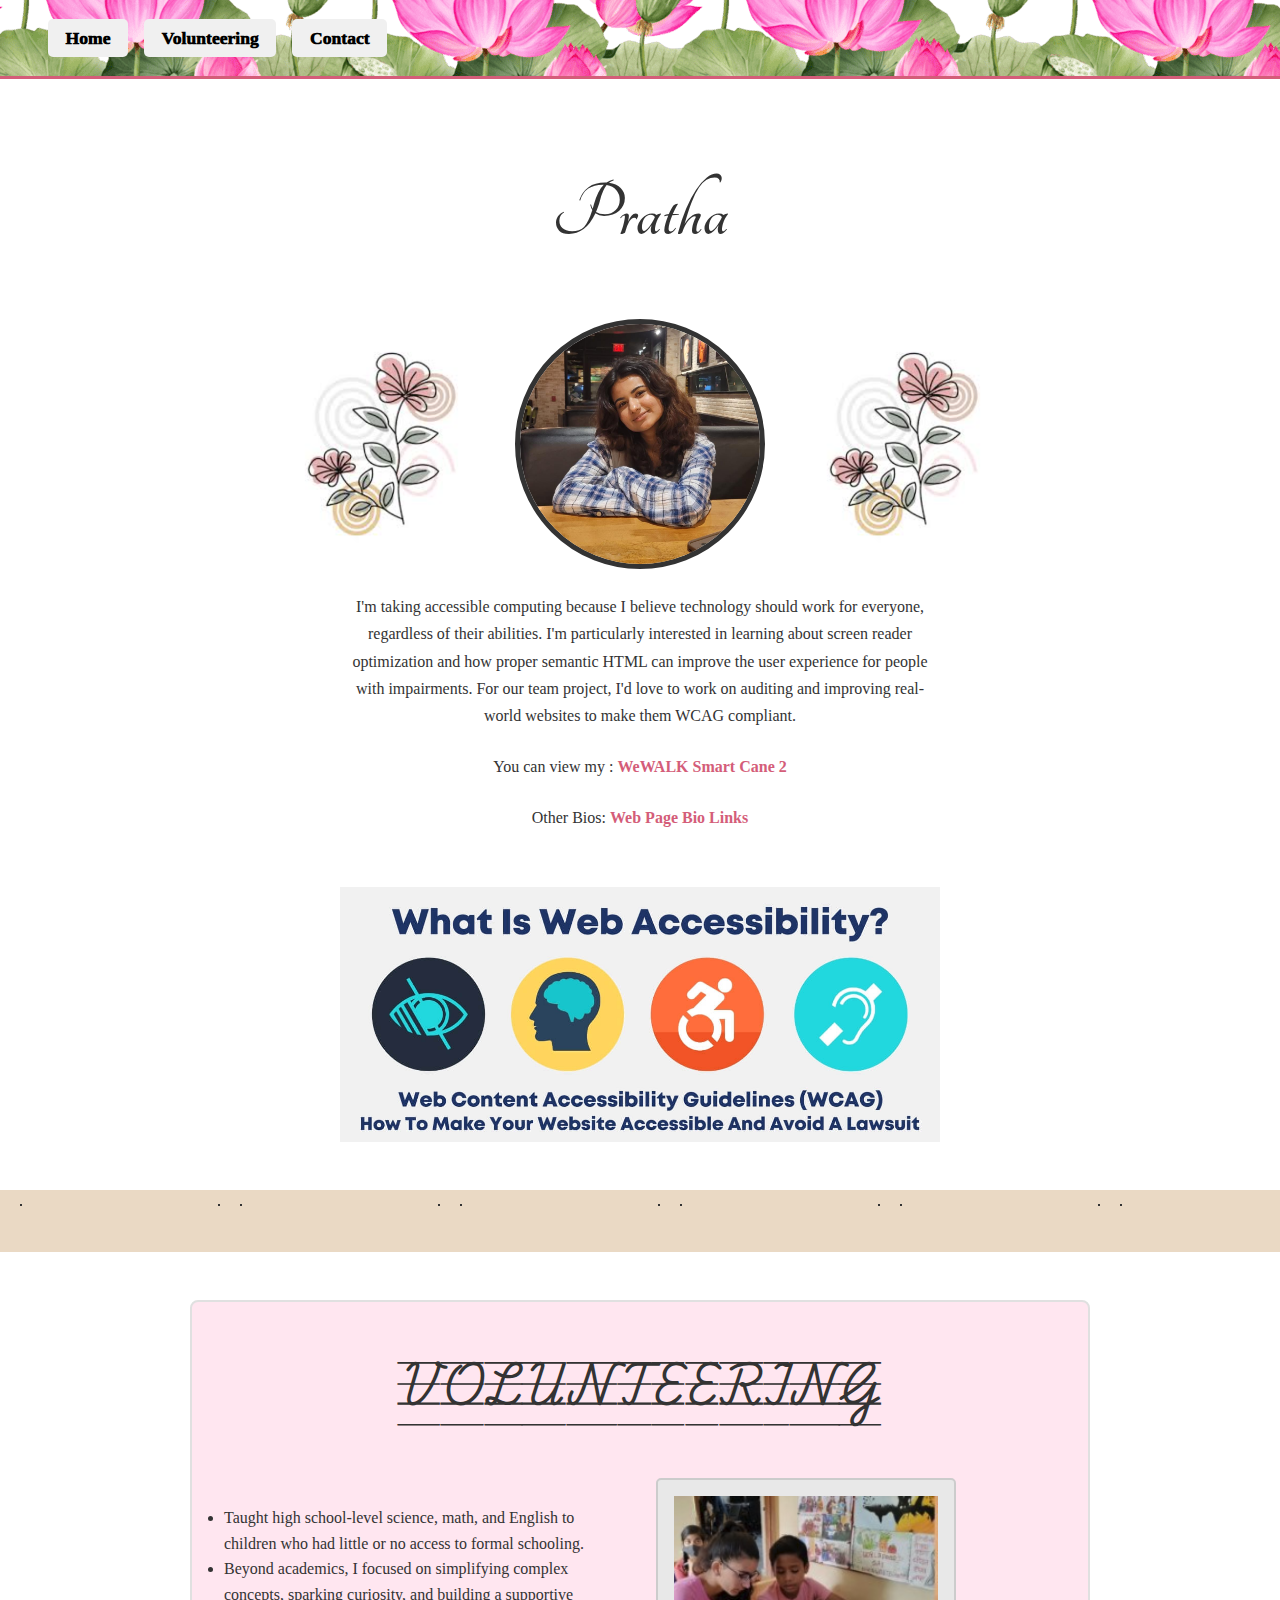
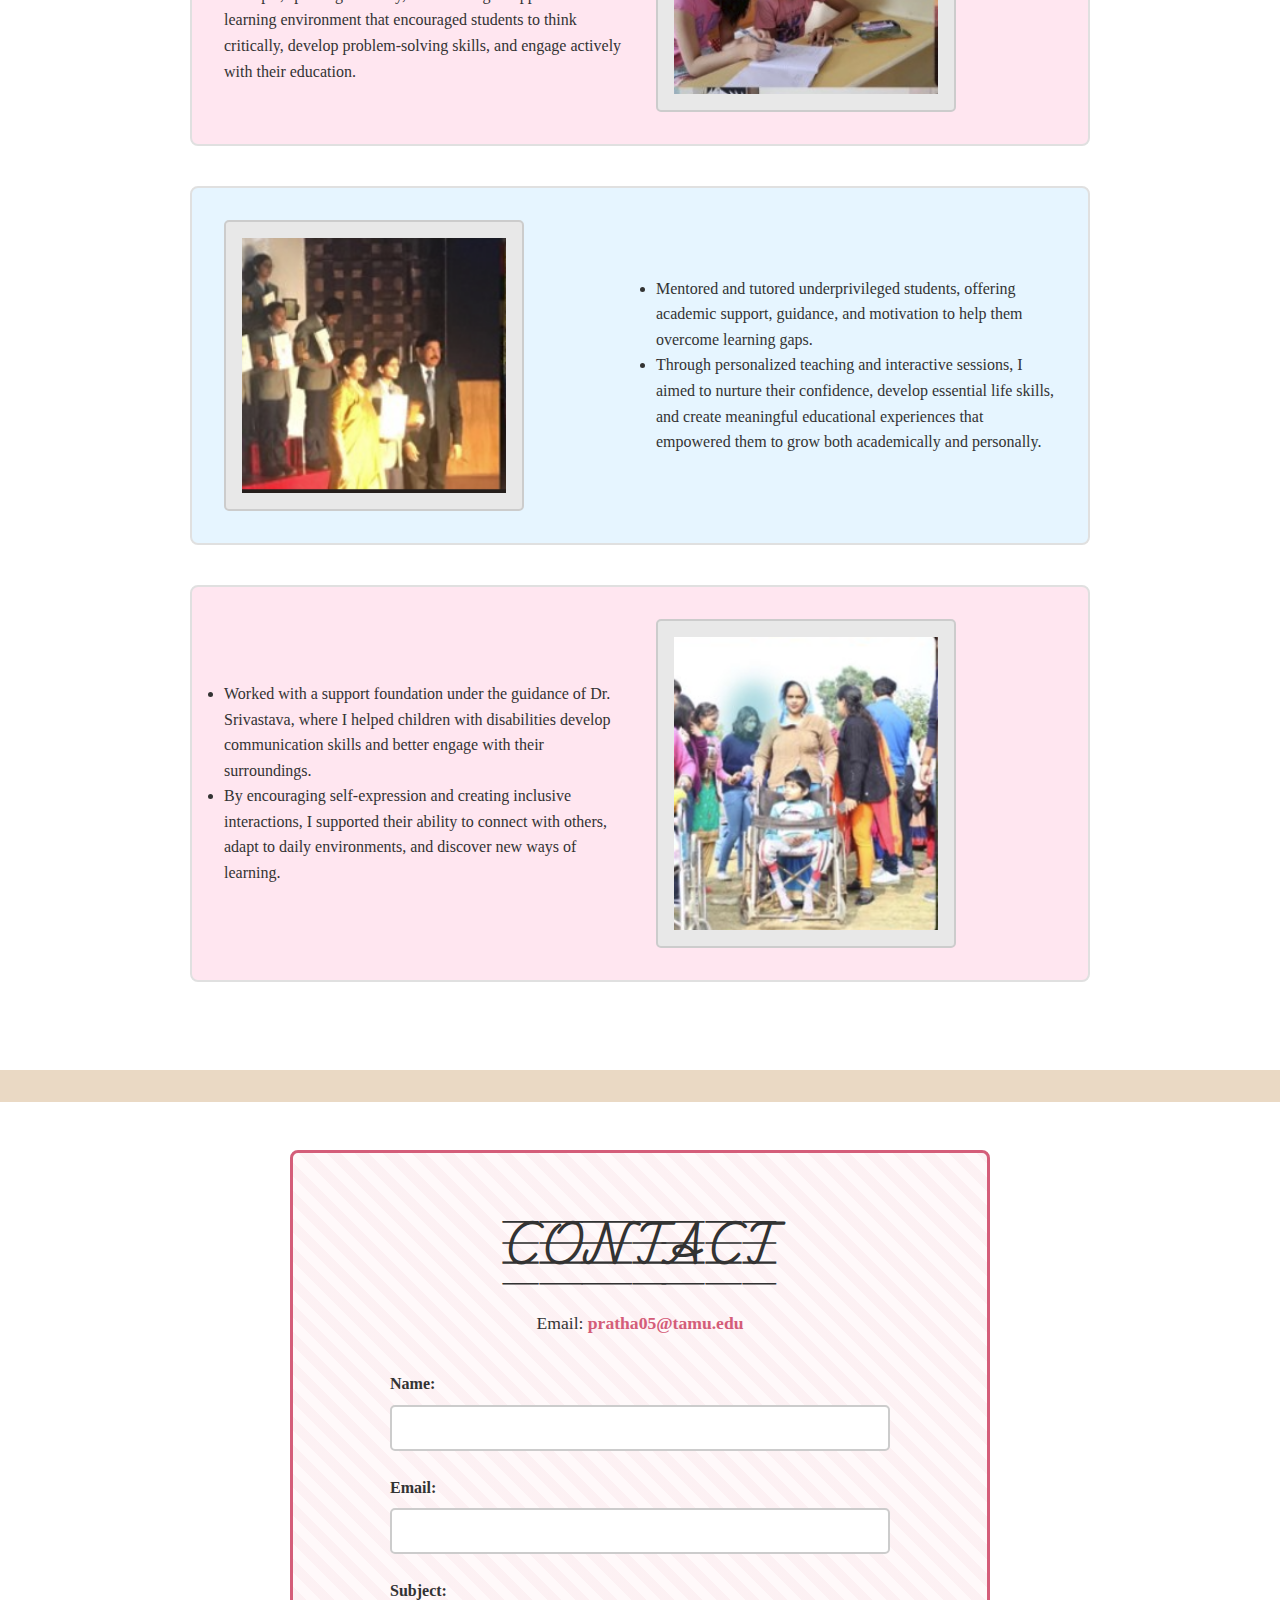
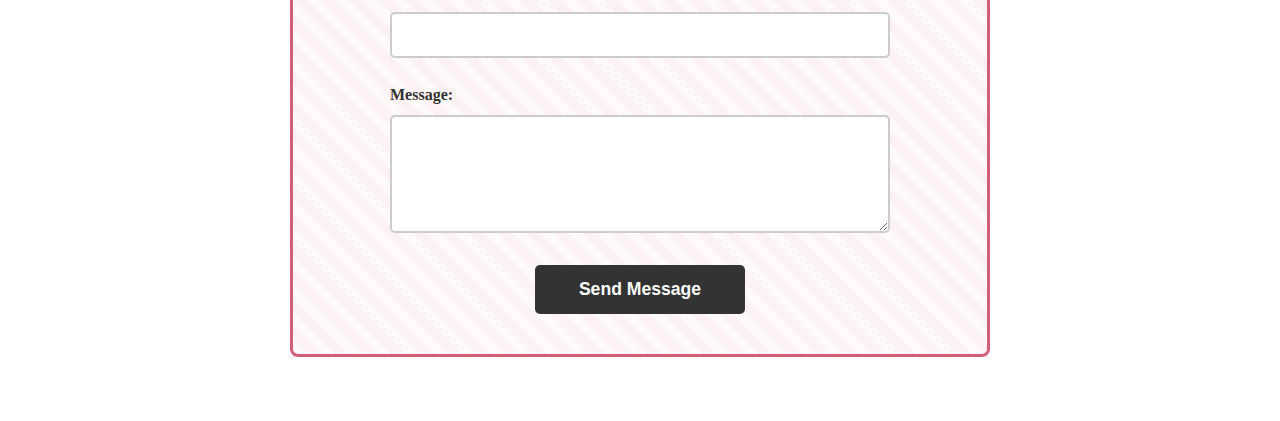
<file: index.html>
<!DOCTYPE html>
<html lang="en">
<head>
    <meta charset="UTF-8">
    <meta name="viewport" content="width=device-width, initial-scale=1.0">
    <title>Web Bio</title>
    <link rel = "stylesheet" href="bio.css">
    <link rel="preconnect" href="https://fonts.googleapis.com">
    <link rel="preconnect" href="https://fonts.gstatic.com" crossorigin>
    <link href="https://fonts.googleapis.com/css2?family=Playwrite+IN+Guides&family=Tangerine:wght@400;700&display=swap" rel="stylesheet">
</head>
<body>
    <div class="wrap_1">
        <header>
            <nav>
                <ul>
                    <li><a href="#home">Home</a></li>
                    <li><a href="#volunteering">Volunteering</a></li>
                    <li><a href="#contact">Contact</a></li>
                </ul>
            </nav>
        </header>
        <main id="home">
            <h1>Pratha</h1>
            <img src="fl.png" alt="" aria-hidden="true">
            <img src="5.jpg" alt="Photograph of Pratha Gupta smiling">
            <img src="fl.png" alt="" aria-hidden="true">
            <p>I'm taking accessible computing because I believe technology should work for 
            everyone, regardless of their abilities. I'm particularly interested in 
            learning about screen reader optimization and how proper semantic HTML can 
            improve the user experience for people with impairments. For our team 
            project, I'd love to work on auditing and improving real-world websites to 
            make them WCAG compliant.</p>
            <p> You can view my : <a href="https://docs.google.com/document/d/1SNjmDnuLTz1WozqWKpLUPQV8bIbgGnQTN4j71v64_7Q/edit?tab=t.0#heading=h.9z8gd4gexawh">WeWALK Smart Cane 2</a></p>
            <p>Other Bios: <a href="https://docs.google.com/document/d/10nTEkUx4IVWT_oC9CfM5BCgIWGQVcWJRhelf6fSZpuw/edit?tab=t.0">Web Page Bio Links</a></p>

            <img src="pop.jpg" alt="Illustration representing accessible computing and inclusive technology" class="accessibility-img">
        </main>
        <div class="border"></div>
    </div>
    <div class="wrap_2" id="volunteering">
        <div class="box_1">
            <h1>Volunteering</h1>
            <div class="content">
                <ul>
                    <li>Taught high school-level science, math, and English to children who had little or no access to formal schooling. </li>
                    <li>Beyond academics, I focused on simplifying complex concepts, sparking curiosity, and building a supportive learning environment that encouraged students to think critically, develop problem-solving skills, and engage actively with their education.</li>
                </ul>
                <img src="1.png" alt="volunteering">
            </div>
        </div>   
        <div class="box_2">
            <div class="content">
                <ul>
                    <li>Mentored and tutored underprivileged students, offering academic support, guidance, and motivation to help them overcome learning gaps. </li>
                    <li>Through personalized teaching and interactive sessions, I aimed to nurture their confidence, develop essential life skills, and create meaningful educational experiences that empowered them to grow both academically and personally.</li>
                </ul>
                <img src="2.png" alt="volunteering">
            </div>
        </div> 
        <div class="box_3">
            <div class="content">
                <ul>
                    <li> Worked with a support foundation under the guidance of Dr. Srivastava, where I helped children with disabilities develop communication skills and better engage with their surroundings. </li>
                    <li> By encouraging self-expression and creating inclusive interactions, I supported their ability to connect with others, adapt to daily environments, and discover new ways of learning.</li>
                </ul>
                <img src="3.png" alt="volunteering">
            </div>
        </div>
        
    </div>
    <div class="wrap_3" id="contact">
        <div class="box">
            <h1>Contact</h1>
            <p>Email: <a href="mailto:pratha05@tamu.edu">pratha05@tamu.edu</a></p>
            
            <form id="contactForm">
                <div class="form-group">
                    <label for="name">Name:</label>
                    <input type="text" id="name" name="name" required>
                </div>
                
                <div class="form-group">
                    <label for="email">Email:</label>
                    <input type="email" id="email" name="email" required>
                </div>
                
                <div class="form-group">
                    <label for="subject">Subject:</label>
                    <input type="text" id="subject" name="subject" required>
                </div>
                
                <div class="form-group">
                    <label for="message">Message:</label>
                    <textarea id="message" name="message" rows="5" required></textarea>
                </div>
                
                <button type="submit">Send Message</button>
            </form>
            
            <div id="formMessage" class="hidden"></div>
        </div>
    </div>
    
    <script>
        // Contact Form JavaScript
        document.getElementById('contactForm').addEventListener('submit', function(e) {
            e.preventDefault();
            
            // Get form values
            const name = document.getElementById('name').value;
            const email = document.getElementById('email').value;
            const subject = document.getElementById('subject').value;
            const message = document.getElementById('message').value;
            
            // Create mailto link with form data
            const mailtoLink = `mailto:pratha05@tamu.edu?subject=${encodeURIComponent(subject)}&body=${encodeURIComponent(
                'Name: ' + name + '\n' +
                'Email: ' + email + '\n\n' +
                'Message:\n' + message
            )}`;
            
            // Open email client
            window.location.href = mailtoLink;
            
            // Show success message
            const messageDiv = document.getElementById('formMessage');
            messageDiv.classList.remove('hidden');
            messageDiv.classList.add('success-message');
            messageDiv.textContent = 'Opening your email client... If it doesn\'t open automatically, please email pratha05@tamu.edu directly.';
            
            // Reset form
            setTimeout(function() {
                document.getElementById('contactForm').reset();
                messageDiv.classList.add('hidden');
                messageDiv.classList.remove('success-message');
            }, 5000);
        });
    </script>
</body>
</html>
</file>
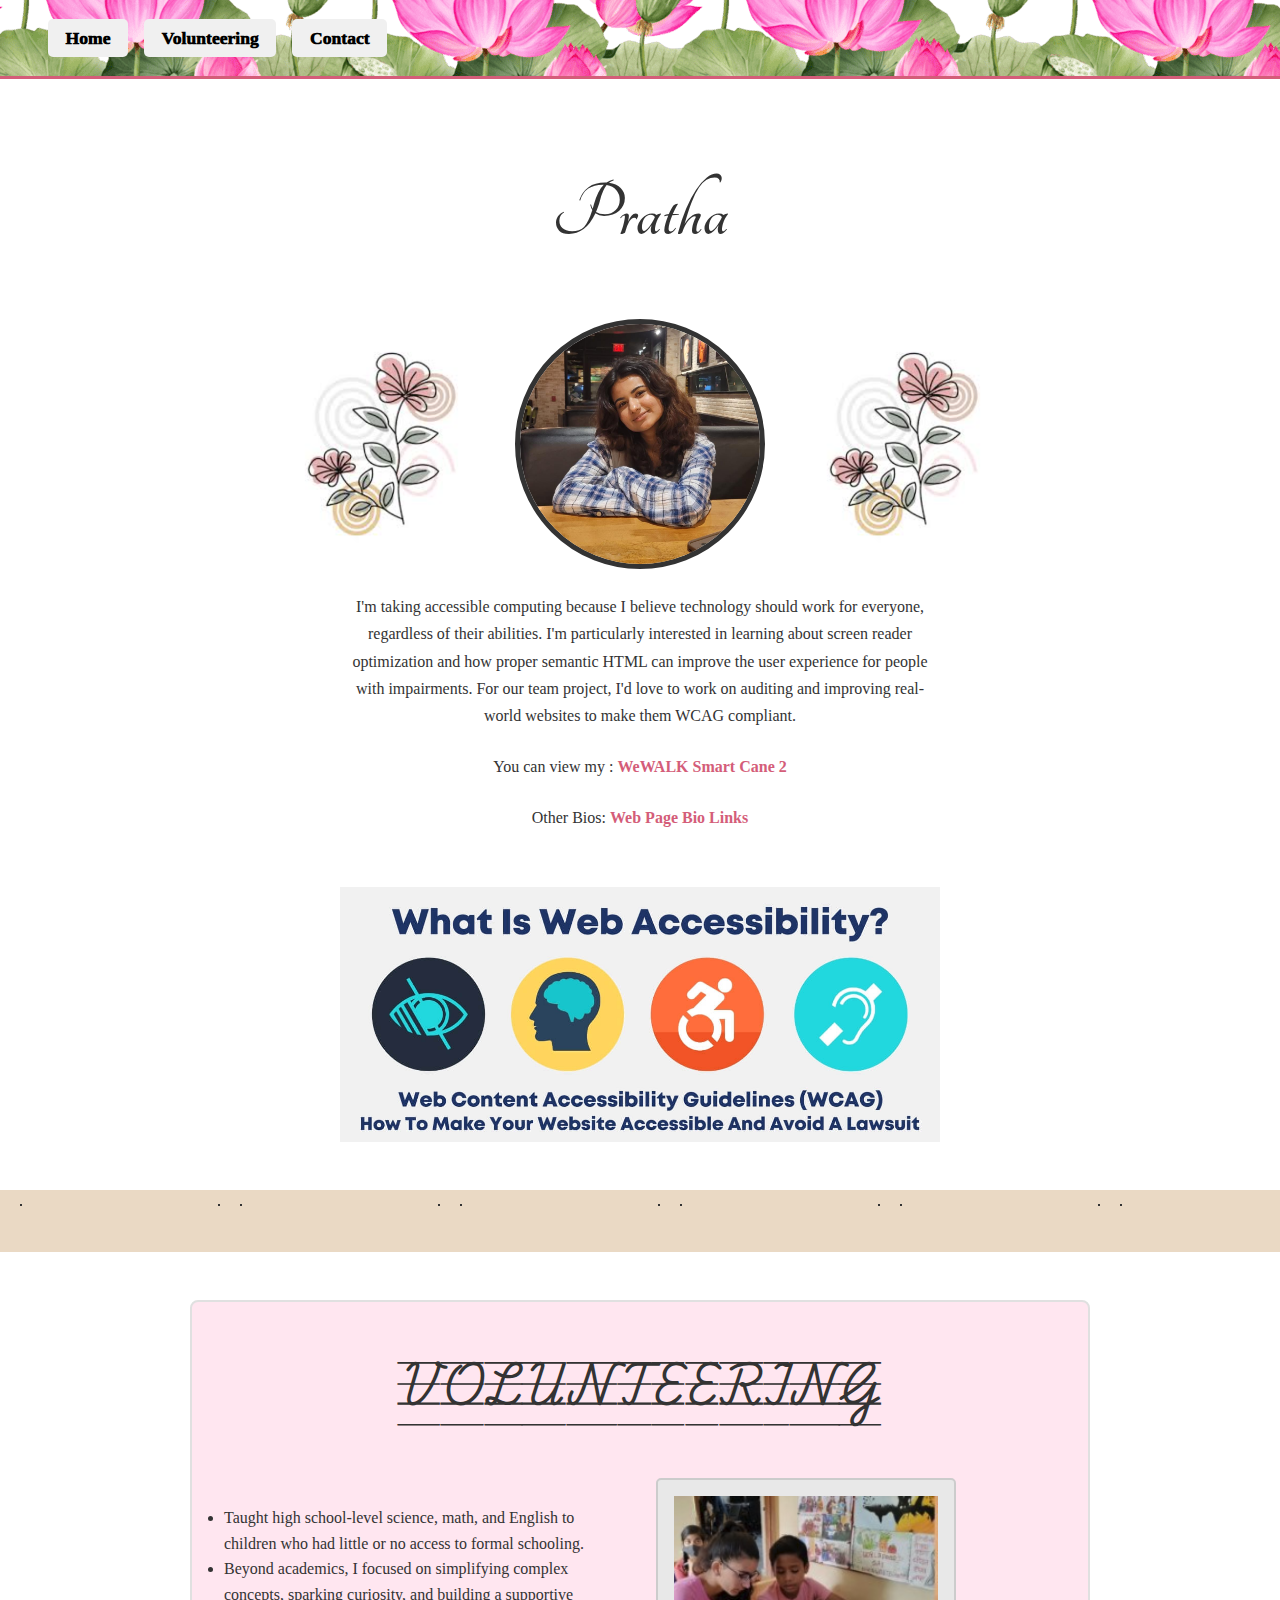
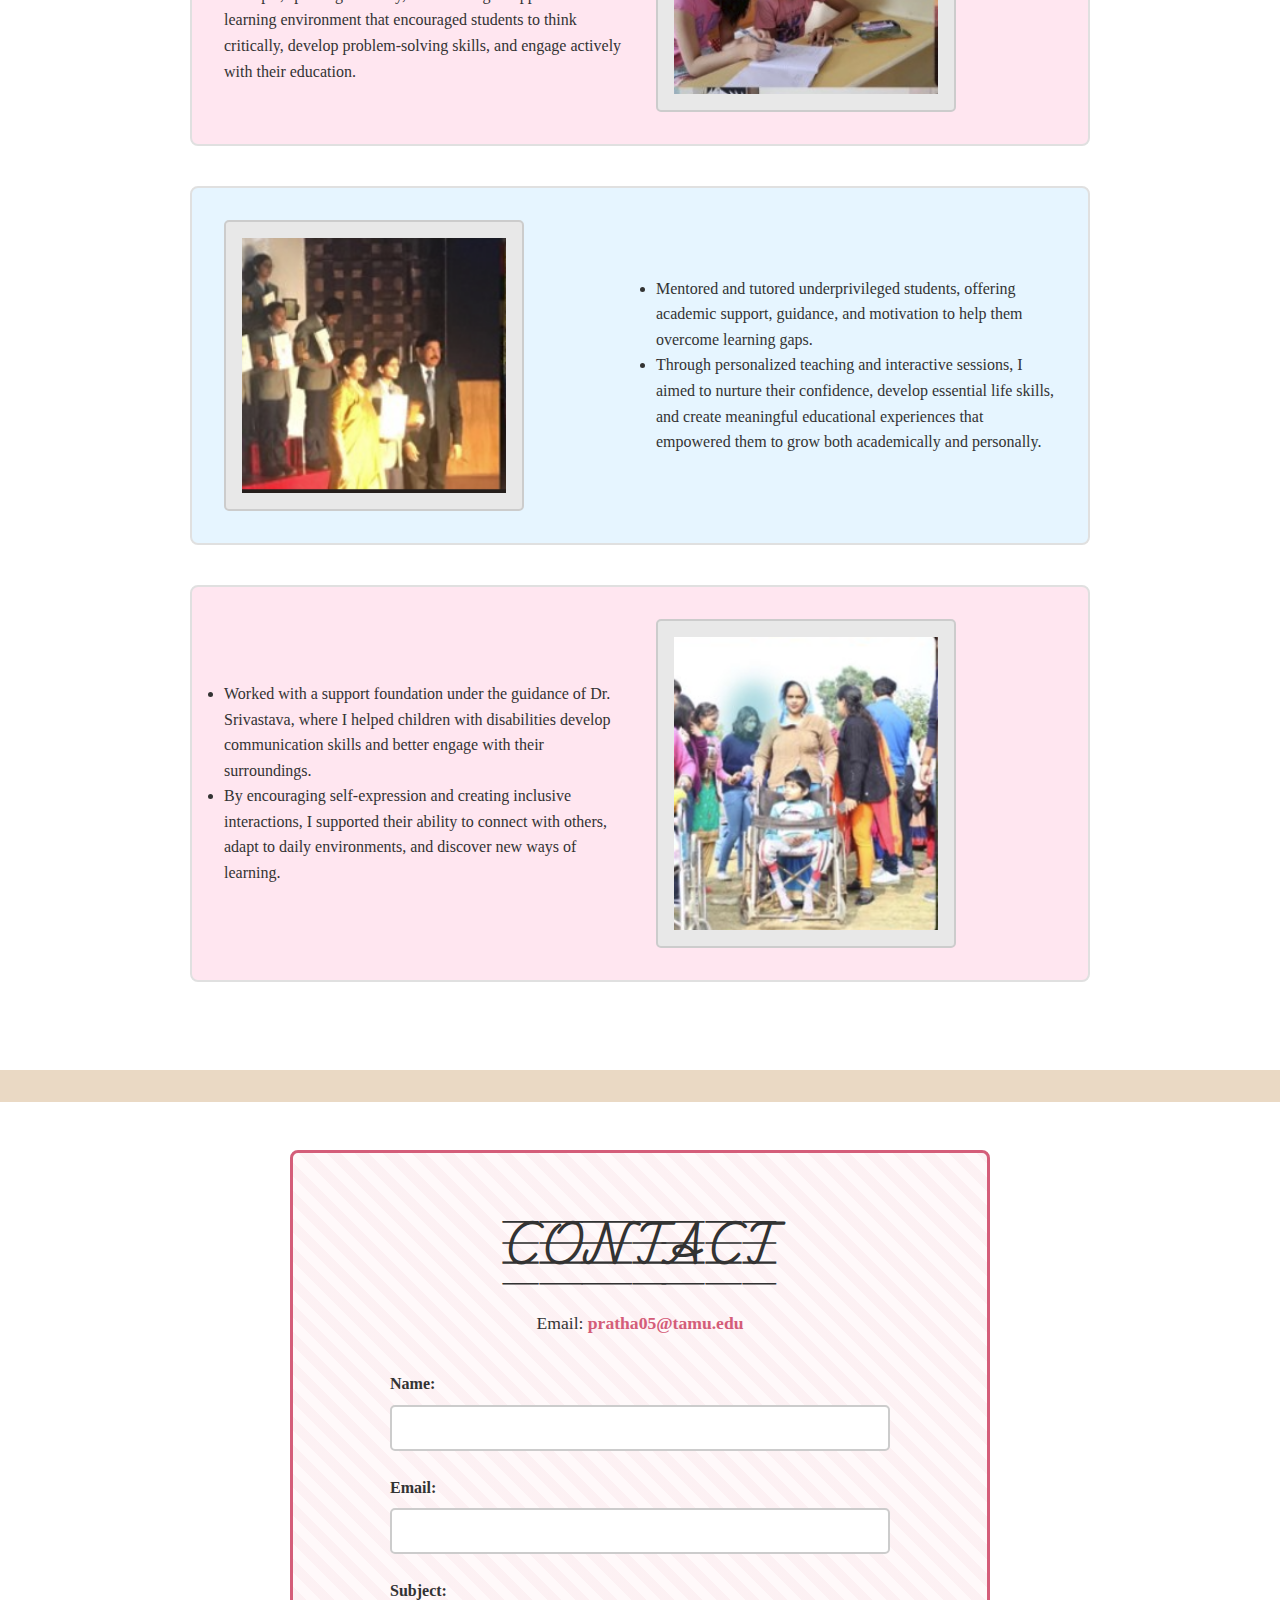
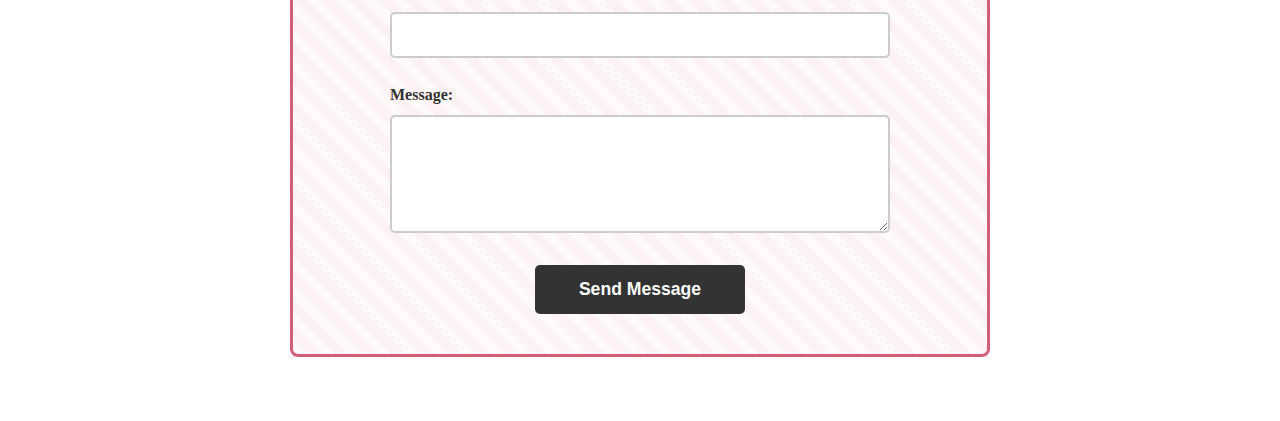
<file: bio.html>
<!DOCTYPE html>
<html lang="en">
<head>
    <meta charset="UTF-8">
    <meta name="viewport" content="width=device-width, initial-scale=1.0">
    <title>Web Bio</title>
    <link rel = "stylesheet" href="bio.css">
    <link rel="preconnect" href="https://fonts.googleapis.com">
    <link rel="preconnect" href="https://fonts.gstatic.com" crossorigin>
    <link href="https://fonts.googleapis.com/css2?family=Playwrite+IN+Guides&family=Tangerine:wght@400;700&display=swap" rel="stylesheet">
</head>
<body>
    <div class="wrap_1">
        <header>
            <nav>
                <ul>
                    <li><a href="#home">Home</a></li>
                    <li><a href="#volunteering">Volunteering</a></li>
                    <li><a href="#contact">Contact</a></li>
                </ul>
            </nav>
        </header>
        <main id="home">
            <h1>Pratha</h1>
            <img src="fl.png" alt="" aria-hidden="true">
            <img src="5.jpg" alt="Photograph of Pratha Gupta smiling">
            <img src="fl.png" alt="" aria-hidden="true">
            <p>I'm taking accessible computing because I believe technology should work for 
            everyone, regardless of their abilities. I'm particularly interested in 
            learning about screen reader optimization and how proper semantic HTML can 
            improve the user experience for people with impairments. For our team 
            project, I'd love to work on auditing and improving real-world websites to 
            make them WCAG compliant.</p>
            <p> You can view my : <a href="https://docs.google.com/document/d/1SNjmDnuLTz1WozqWKpLUPQV8bIbgGnQTN4j71v64_7Q/edit?tab=t.0#heading=h.9z8gd4gexawh">WeWALK Smart Cane 2</a></p>
            <p>Other Bios: <a href="https://docs.google.com/document/d/10nTEkUx4IVWT_oC9CfM5BCgIWGQVcWJRhelf6fSZpuw/edit?tab=t.0">Web Page Bio Links</a></p>

            <img src="pop.jpg" alt="Illustration representing accessible computing and inclusive technology" class="accessibility-img">
        </main>
        <div class="border"></div>
    </div>
    <div class="wrap_2" id="volunteering">
        <div class="box_1">
            <h1>Volunteering</h1>
            <div class="content">
                <ul>
                    <li>Taught high school-level science, math, and English to children who had little or no access to formal schooling. </li>
                    <li>Beyond academics, I focused on simplifying complex concepts, sparking curiosity, and building a supportive learning environment that encouraged students to think critically, develop problem-solving skills, and engage actively with their education.</li>
                </ul>
                <img src="1.png" alt="volunteering">
            </div>
        </div>   
        <div class="box_2">
            <div class="content">
                <ul>
                    <li>Mentored and tutored underprivileged students, offering academic support, guidance, and motivation to help them overcome learning gaps. </li>
                    <li>Through personalized teaching and interactive sessions, I aimed to nurture their confidence, develop essential life skills, and create meaningful educational experiences that empowered them to grow both academically and personally.</li>
                </ul>
                <img src="2.png" alt="volunteering">
            </div>
        </div> 
        <div class="box_3">
            <div class="content">
                <ul>
                    <li> Worked with a support foundation under the guidance of Dr. Srivastava, where I helped children with disabilities develop communication skills and better engage with their surroundings. </li>
                    <li> By encouraging self-expression and creating inclusive interactions, I supported their ability to connect with others, adapt to daily environments, and discover new ways of learning.</li>
                </ul>
                <img src="3.png" alt="volunteering">
            </div>
        </div>
        
    </div>
    <div class="wrap_3" id="contact">
        <div class="box">
            <h1>Contact</h1>
            <p>Email: <a href="mailto:pratha05@tamu.edu">pratha05@tamu.edu</a></p>
            
            <form id="contactForm">
                <div class="form-group">
                    <label for="name">Name:</label>
                    <input type="text" id="name" name="name" required>
                </div>
                
                <div class="form-group">
                    <label for="email">Email:</label>
                    <input type="email" id="email" name="email" required>
                </div>
                
                <div class="form-group">
                    <label for="subject">Subject:</label>
                    <input type="text" id="subject" name="subject" required>
                </div>
                
                <div class="form-group">
                    <label for="message">Message:</label>
                    <textarea id="message" name="message" rows="5" required></textarea>
                </div>
                
                <button type="submit">Send Message</button>
            </form>
            
            <div id="formMessage" class="hidden"></div>
        </div>
    </div>
    
    <script>
        // Contact Form JavaScript
        document.getElementById('contactForm').addEventListener('submit', function(e) {
            e.preventDefault();
            
            // Get form values
            const name = document.getElementById('name').value;
            const email = document.getElementById('email').value;
            const subject = document.getElementById('subject').value;
            const message = document.getElementById('message').value;
            
            // Create mailto link with form data
            const mailtoLink = `mailto:pratha05@tamu.edu?subject=${encodeURIComponent(subject)}&body=${encodeURIComponent(
                'Name: ' + name + '\n' +
                'Email: ' + email + '\n\n' +
                'Message:\n' + message
            )}`;
            
            // Open email client
            window.location.href = mailtoLink;
            
            // Show success message
            const messageDiv = document.getElementById('formMessage');
            messageDiv.classList.remove('hidden');
            messageDiv.classList.add('success-message');
            messageDiv.textContent = 'Opening your email client... If it doesn\'t open automatically, please email pratha05@tamu.edu directly.';
            
            // Reset form
            setTimeout(function() {
                document.getElementById('contactForm').reset();
                messageDiv.classList.add('hidden');
                messageDiv.classList.remove('success-message');
            }, 5000);
        });
    </script>
</body>
</html>
</file>
<file: bio.css>
/* Reset and Base Styles */
* {
    margin: 0;
    padding: 0;
    box-sizing: border-box;
}

html {
    scroll-behavior: smooth;
}

body {
    background-color: rgb(234, 217, 196);
    margin: 0;
    padding: 0;
    font-family: 'Georgia', serif;
    font-size: 16px;
    line-height: 1.6;
    color: #333;
}

/* Typography */
h1 {
    font-family: 'Tangerine', cursive;
    font-size: 5em;
    font-weight: 700;
    color: #333;
    text-align: center;
    margin: 0.5em 0;
}

p {
    margin: 1em 0;
    line-height: 1.7;
}

a {
    color: #d45d79;
    text-decoration: none;
    font-weight: 600;
    transition: color 0.3s ease;
}

a:hover {
    color: #b34a63;
    text-decoration: underline;
}

a:focus {
    outline: 2px solid #d45d79;
    outline-offset: 2px;
}

.wrap_1 {
    background-color: white;
    margin: 0 0 2em 0;
    padding: 0;
}

header {
    display: flex;
    justify-content: space-between;
    align-items: center;
    padding: 1.5em 3em;
    border-bottom: 3px solid #d45d79;
    background-image: url('png1.png');
}

.logo img {
    width: 40px;
    height: auto;
}

nav ul {
    list-style: none;
    display: flex;
    gap: 1em;
    margin: 0;
    padding: 0;
}

nav li {
    display: inline;
}

nav a {
    color: #000000;
    font-weight: 1000;
    font-size: 1.1em;
    padding: 0.5em 1em;
    border-radius: 5px;
    transition: background-color 0.3s ease;
    background-color: #f0f0f0;
}

nav a:hover {
    text-decoration: none;
}

/* Main Content - Hero Section */
main {
    text-align: center;
    padding: 2em 2em 3em 2em;
    position: relative;
}

/* Images in main section */
main img {
    display: inline-block;
    vertical-align: middle;
}

main img[aria-hidden="true"] {
    width: 200px;
    height: 200px;
    object-fit: contain;
}

main img:nth-of-type(2) {
    width: 250px;
    height: 250px;
    border-radius: 50%;
    border: 5px solid #333;
    object-fit: cover;
    margin: 0 2em;
}

.accessibility-img {
    width: 100%;
    max-width: 600px;
    height: auto;
    margin-top: 2em;
}

main p {
    max-width: 600px;
    margin: 1.5em auto;
    text-align: center;
}


/* Border - Wavy Divider */
.border {
    height: 30px;
    background-color: rgb(234, 217, 196);
    background-image: 
        repeating-linear-gradient(
            90deg,
            transparent,
            transparent 20px,
            #333 20px,
            #333 22px
        );
    background-size: 100% 2px;
    background-position: center;
    background-repeat: repeat-x;
    margin: 0;
    position: relative;
}

.border::before {
    content: '';
    position: absolute;
    width: 100%;
    height: 100%;
    background-image: 
        radial-gradient(circle at 10px 15px, rgb(234, 217, 196) 8px, transparent 8px),
        radial-gradient(circle at 30px 15px, rgb(234, 217, 196) 8px, transparent 8px),
        radial-gradient(circle at 50px 15px, rgb(234, 217, 196) 8px, transparent 8px);
    background-size: 40px 30px;
    background-repeat: repeat-x;
}

/* Wrap 2 - Volunteering Section */
.wrap_2 {
    background-color: white;
    padding: 3em 2em;
    margin: 2em 0;
}

.wrap_2 > .box_1 > h1 {
    font-family: 'Playwrite IN Guides', cursive;
    font-size: 2.5em;
    text-align: center;
    text-transform: uppercase;
    letter-spacing: 2px;
    margin-bottom: 1.5em;
}

/* Volunteering Boxes */
.box_1,
.box_2,
.box_3 {
    max-width: 900px;
    margin: 0 auto 2.5em auto;
    padding: 2em;
    border: 2px solid #e0e0e0;
    border-radius: 8px;
}

.box_1,
.box_3 {
    background-color: #ffe6f0;
}

.box_2 {
    background-color: #e6f5ff;
}

.content {
    display: grid;
    grid-template-columns: 1fr 1fr;
    gap: 2em;
    align-items: center;
}

.content p {
    margin: 0;
}

.content img {
    width: 100%;
    max-width: 300px;
    height: auto;
    background-color: #e8e8e8;
    border: 2px solid #ccc;
    border-radius: 5px;
    padding: 1em;
    min-height: 150px;
}

/* Alternate layout for box_2 */
.box_2 .content {
    grid-template-columns: 1fr 1fr;
}

.box_2 .content img {
    order: -1; /* Move image to left */
}

/* Wrap 3 - Contact Section */
.wrap_3 {
    background-color: white;
    padding: 3em 2em 4em 2em;
    margin: 2em 0 0 0;
}

.wrap_3 .box {
    max-width: 700px;
    margin: 0 auto;
    padding: 2.5em;
    border: 3px solid #d45d79;
    border-radius: 8px;
    background-color: #fff9fa;
    position: relative;
}

/* Diagonal lines background for contact box */
.wrap_3 .box::before {
    content: '';
    position: absolute;
    top: 0;
    left: 0;
    right: 0;
    bottom: 0;
    background-image: 
        repeating-linear-gradient(
            45deg,
            transparent,
            transparent 10px,
            rgba(212, 93, 121, 0.05) 10px,
            rgba(212, 93, 121, 0.05) 20px
        );
    border-radius: 5px;
    z-index: 0;
    pointer-events: none;
}

.wrap_3 .box > * {
    position: relative;
    z-index: 1;
}

.wrap_3 h1 {
    font-family: 'Playwrite IN Guides', cursive;
    font-size: 2.5em;
    text-align: center;
    text-transform: uppercase;
    letter-spacing: 2px;
    margin-bottom: 0.8em;
}

.wrap_3 p {
    text-align: center;
    font-size: 1.1em;
}

/* Contact Form Styles */
#contactForm {
    margin-top: 2em;
    max-width: 500px;
    margin-left: auto;
    margin-right: auto;
}

.form-group {
    margin-bottom: 1.5em;
}

.form-group label {
    display: block;
    font-weight: bold;
    margin-bottom: 0.5em;
    color: #333;
    text-align: left;
}

.form-group input,
.form-group textarea {
    width: 100%;
    padding: 0.75em;
    border: 2px solid #ccc;
    border-radius: 5px;
    font-family: 'Georgia', serif;
    font-size: 1em;
    background-color: white;
    transition: border-color 0.3s ease;
}

.form-group input:focus,
.form-group textarea:focus {
    outline: none;
    border-color: #d45d79;
}

.form-group textarea {
    resize: vertical;
}

#contactForm button {
    background-color: #333;
    color: white;
    padding: 0.8em 2.5em;
    border: none;
    border-radius: 5px;
    font-size: 1.1em;
    font-weight: bold;
    cursor: pointer;
    transition: background-color 0.3s ease, transform 0.1s ease;
    display: block;
    margin: 0 auto;
}

#contactForm button:hover {
    background-color: #555;
    transform: translateY(-2px);
}

#contactForm button:active {
    transform: translateY(0);
}

#contactForm button:focus {
    outline: 2px solid #d45d79;
    outline-offset: 2px;
}

#formMessage {
    text-align: center;
    font-weight: 600;
}

.hidden {
    display: none;
}

.success-message {
    display: block;
    margin-top: 1em;
    padding: 1em;
    border-radius: 5px;
    background-color: #d4edda;
    color: #155724;
    border: 1px solid #c3e6cb;
}

/* Responsive Design */
@media (max-width: 768px) {
    header {
        flex-direction: column;
        gap: 1em;
        padding: 1.5em;
    }
    
    nav ul {
        flex-direction: column;
        gap: 0.5em;
        text-align: center;
    }
    
    h1 {
        font-size: 3.5em;
    }
    
    main img:first-of-type,
    main img:last-of-type {
        width: 50px;
        height: 50px;
        margin: 0 1em;
    }
    
    main img:nth-of-type(2) {
        width: 180px;
        height: 180px;
        margin: 1em;
    }
    
    .content {
        grid-template-columns: 1fr;
    }
    
    .box_2 .content img {
        order: 0;
    }
    
    .wrap_3 .box {
        padding: 1.5em;
    }
}
</file>
